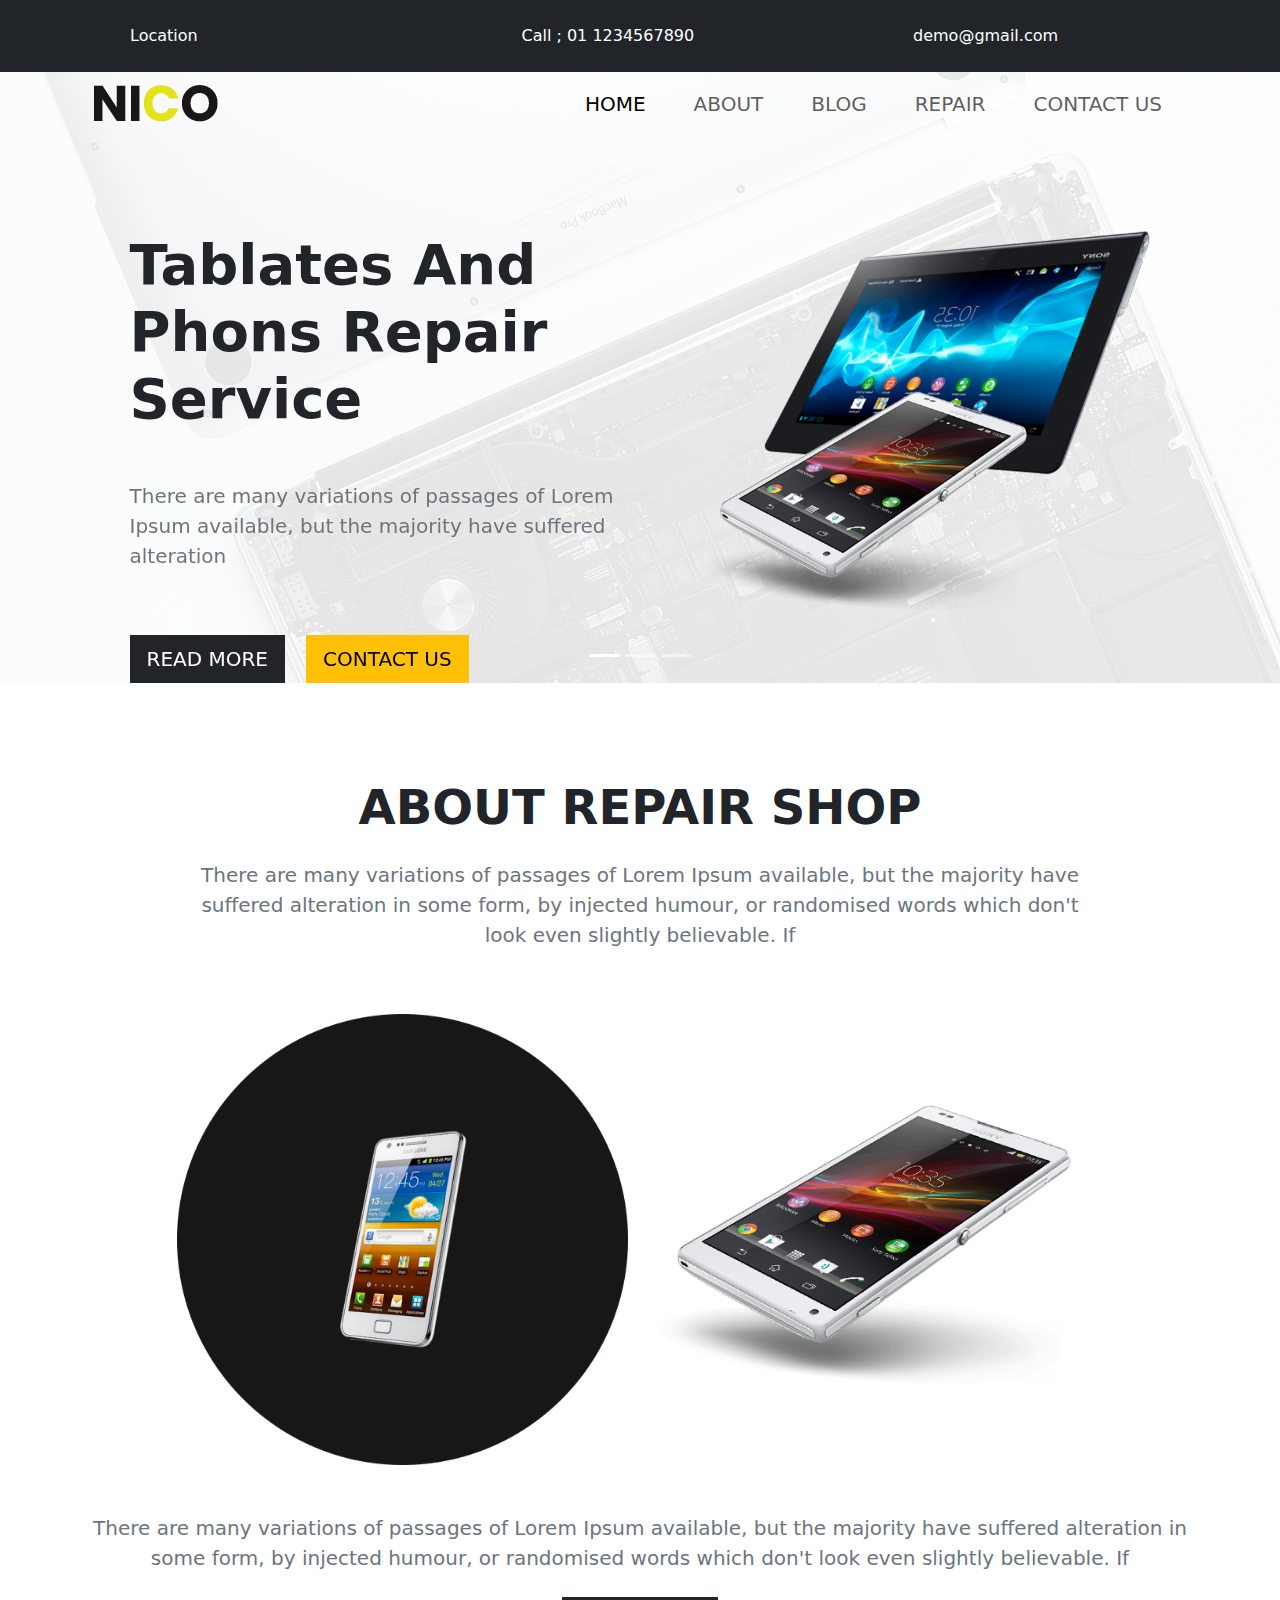
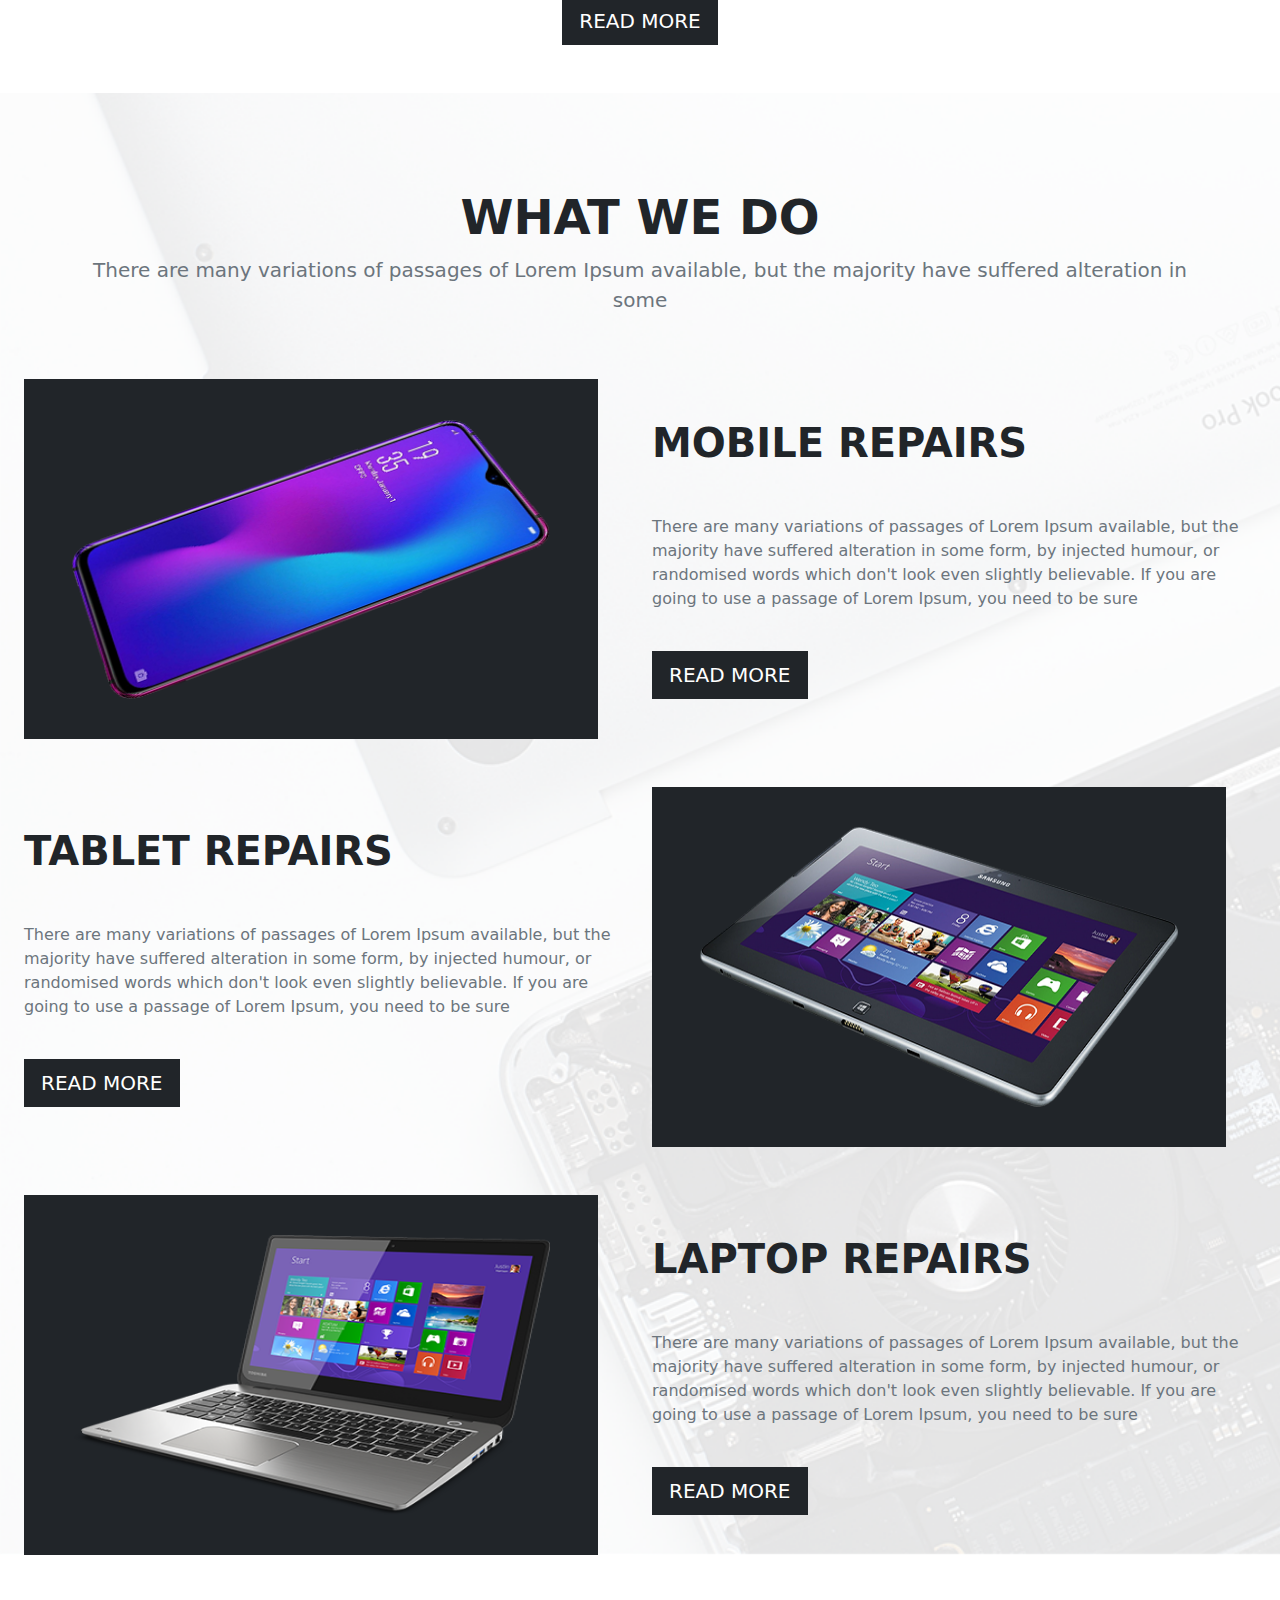
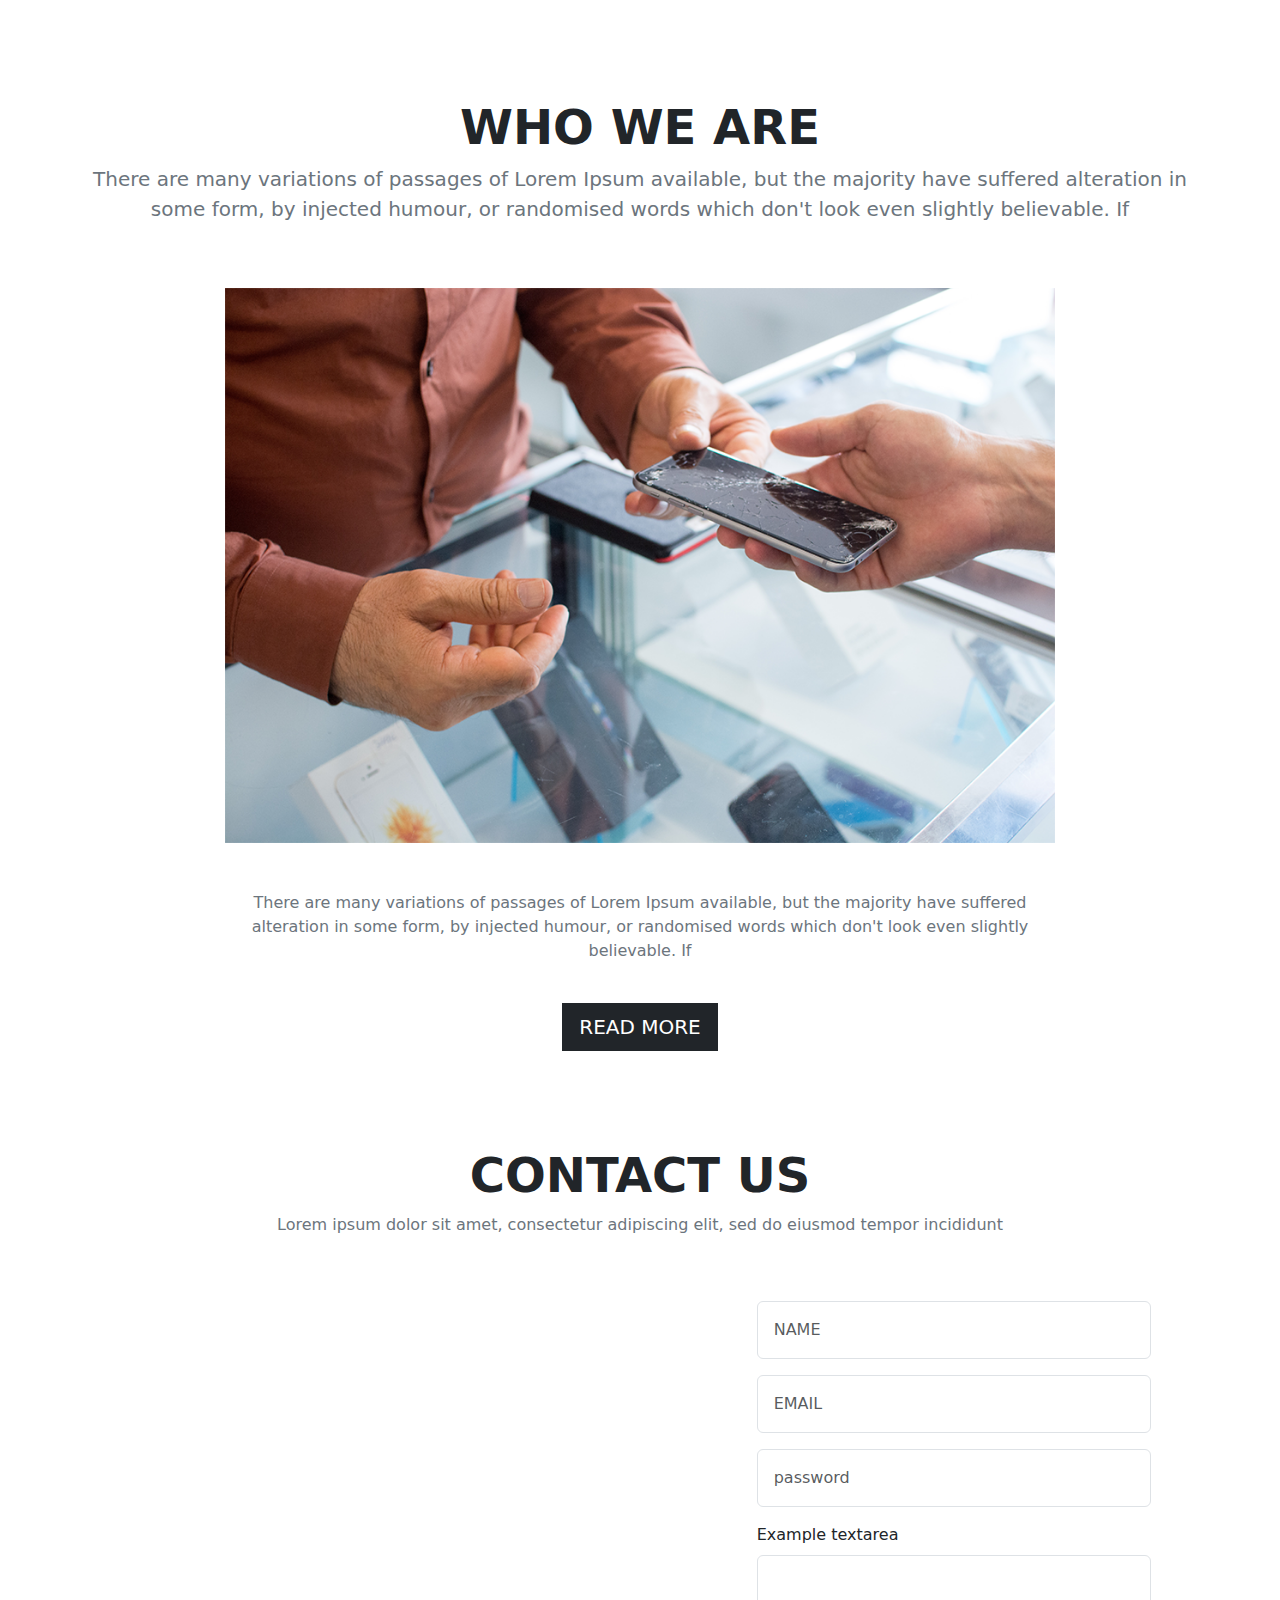
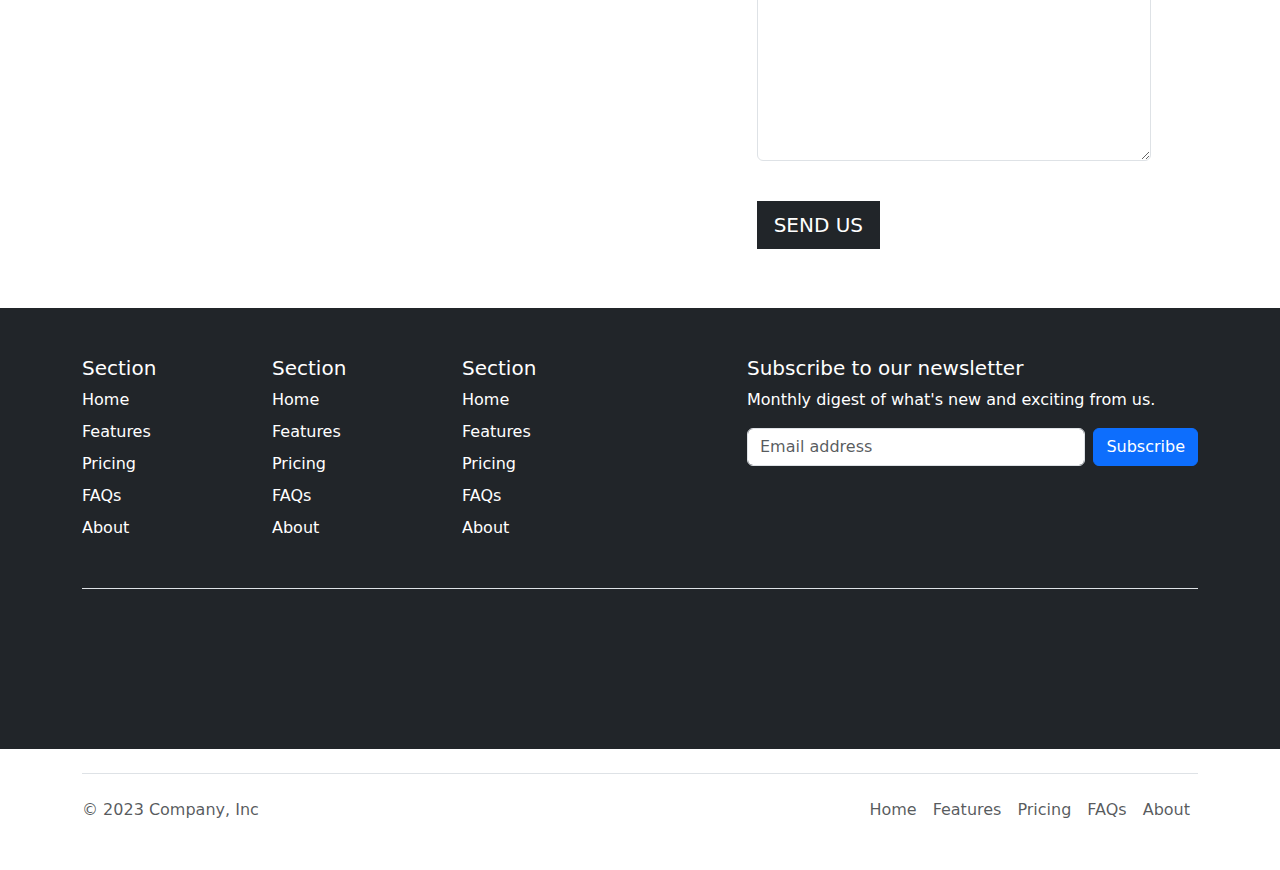
<file: Own Practice 7/index.html>
<!DOCTYPE html>
<html lang="en">

<head>
    <meta charset="UTF-8">
    <meta name="viewport" content="width=device-width, initial-scale=1.0">
    <title>NICO REPAIRS</title>
    <link rel="stylesheet" href="bootstrap-5.3.0-alpha1-dist/bootstrap-5.3.0-alpha1-dist/css/bootstrap.min.css">
    <script src="https://cdn.jsdelivr.net/npm/bootstrap@5.0.2/dist/js/bootstrap.bundle.min.js"
        integrity="sha384-MrcW6ZMFYlzcLA8Nl+NtUVF0sA7MsXsP1UyJoMp4YLEuNSfAP+JcXn/tWtIaxVXM"
        crossorigin="anonymous"></script>
    <link rel="stylesheet" href="style.css">
</head>

<body>
    <div class="container-fluid  bg-dark">
        <div class="container">
            <div class="row d-flex justify-content-between  px-md-5 p-4">
                <div class="col-12 col-md-3"><a href="" class="nav-link text-white fs-6">Location</a></div>
                <div class="col-12 col-md-3"><a href="" class="nav-link text-white fs-6">Call ; 01 1234567890</a></div>
                <div class="col-12 col-md-3"><a href="" class="nav-link text-white fs-6">demo@gmail.com</a></div>
            </div>
        </div>
    </div>


    <div class="container-fluid back">
        <div class="container ">
            <nav class="navbar navbar-expand-lg">
                <div class="container-fluid">
                    <a class="navbar-brand" href="#"> <img src="images/logo.png" class="img-fluid" alt=""></a>
                    <button class="navbar-toggler" type="button" data-bs-toggle="collapse"
                        data-bs-target="#navbarNavAltMarkup" aria-controls="navbarNavAltMarkup" aria-expanded="false"
                        aria-label="Toggle navigation">
                        <span class="navbar-toggler-icon"></span>
                    </button>
                    <div class="collapse navbar-collapse" id="navbarNavAltMarkup">
                        <div class="navbar-nav ms-auto">
                            <a class="nav-link mx-md-3 fs-5 active" aria-current="page" href="#">HOME</a>
                            <a class="nav-link mx-md-3 fs-5" href="about.html">ABOUT</a>
                            <a class="nav-link mx-md-3 fs-5" href="blog.html">BLOG</a>
                            <a class="nav-link mx-md-3 fs-5" href="repair.html">REPAIR</a>
                            <a class="nav-link mx-md-3 fs-5" href="contact.html">CONTACT US</a>

                        </div>
                    </div>
                </div>
            </nav>
        </div>


        <div class="container-fluid">
            <div class="row">
                <div id="carouselExampleIndicators" class="carousel slide">
                    <div class="carousel-indicators">
                        <button type="button" data-bs-target="#carouselExampleIndicators" data-bs-slide-to="0"
                            class="active" aria-current="true" aria-label="Slide 1"></button>
                        <button type="button" data-bs-target="#carouselExampleIndicators" data-bs-slide-to="1"
                            aria-label="Slide 2"></button>
                        <button type="button" data-bs-target="#carouselExampleIndicators" data-bs-slide-to="2"
                            aria-label="Slide 3"></button>
                    </div>
                    <div class="carousel-inner">
                        <div class="carousel-item active">
                            <div class="container">
                                <div class="row mt-5 pt-5 d-flex justify-content-center">
                                    <div class="col-md-6 col-12 ">
                                        <h1 class="display-4 fw-bold">Tablates And Phons Repair Service</h1>
                                        <p class="fs-5 text-secondary mt-5">There are many variations of passages of
                                            Lorem Ipsum available, but the majority
                                            have suffered alteration</p>
                                        <div class="col-d-flex">
                                            <button class="btn btn-lg text-white bg-dark mt-5"
                                                style="border-radius: 0;">READ MORE</button>
                                            <button class="btn btn-warning mx-md-3 btn-lg mt-5 "
                                                style="border-radius: 0;">CONTACT US</button>
                                        </div>
                                    </div>
                                    <div class="col-md-5 col-12">
                                        <img src="images/img-1.png" alt="" class="img-fluid">
                                    </div>
                                </div>
                            </div>
                        </div>
                        <div class="carousel-item">
                            <div class="container">
                                <div class="row mt-5 pt-5 d-flex justify-content-center">
                                    <div class="col-md-6 col-12 ">
                                        <h1 class="display-4 fw-bold">Tablates And Phons Repair Service</h1>
                                        <p class="fs-5 text-secondary mt-5">There are many variations of passages of
                                            Lorem Ipsum available, but the majority
                                            have suffered alteration</p>
                                        <button class="btn btn-lg text-white bg-dark mt-5"
                                            style="border-radius: 0;">READ MORE</button>
                                        <button class="btn btn-warning mx-md-3 btn-lg mt-5 "
                                            style="border-radius: 0;">CONTACT US</button>
                                    </div>
                                    <div class="col-md-5 col-12">
                                        <img src="images/img-1.png" alt="" class="img-fluid">
                                    </div>
                                </div>
                            </div>
                        </div>
                        <div class="carousel-item">
                            <div class="container">
                                <div class="row mt-5 pt-5 d-flex justify-content-center">
                                    <div class="col-md-6 col-12">
                                        <h1 class="display-4 fw-bold">Tablates And Phons Repair Service</h1>
                                        <p class="fs-5 text-secondary mt-5">There are many variations of passages of
                                            Lorem Ipsum available, but the majority
                                            have suffered alteration</p>
                                        <button class="btn btn-lg text-white bg-dark mt-5"
                                            style="border-radius: 0;">READ MORE</button>
                                        <button class="btn btn-warning mx-md-3 btn-lg mt-5 "
                                            style="border-radius: 0;">CONTACT US</button>
                                    </div>
                                    <div class="col-md-5 col-12">
                                        <img src="images/img-1.png" alt="" class="img-fluid">
                                    </div>
                                </div>
                            </div>
                        </div>
                    </div>
                    <button class="carousel-control-prev" type="button" data-bs-target="#carouselExampleIndicators"
                        data-bs-slide="prev">
                        <span class="carousel-control-prev-icon" aria-hidden="true"></span>
                        <span class="visually-hidden">Previous</span>
                    </button>
                    <button class="carousel-control-next" type="button" data-bs-target="#carouselExampleIndicators"
                        data-bs-slide="next">
                        <span class="carousel-control-next-icon" aria-hidden="true"></span>
                        <span class="visually-hidden">Next</span>
                    </button>
                </div>
            </div>
        </div>
    </div>

    <div class="container d-flex justify-content-center">
        <div class="row text-center col-md-10 mt-5 pt-5">
            <h1 class="display-5 fw-bold">ABOUT REPAIR SHOP</h1>
            <p class="text-secondary mt-3 fs-5">There are many variations of passages of Lorem Ipsum available, but the
                majority have suffered alteration in some form, by injected humour, or randomised words which don't look
                even slightly believable. If</p>
        </div>
    </div>


    <div class="container">
        <div class="row d-flex align-items-center justify-content-center mt-5">
            <div class="col-md-5 col-12">
                <img src="images/img-2.png" class="img-fluid" alt="">
            </div>
            <div class="col-md-5 col-12 mt-3">
                <img src="images/img-3.png" class="img-fluid" alt="">
            </div>
            <div class="col-md-12 text-center">
                <p class="fs-5 text-secondary mt-5">There are many variations of passages of Lorem Ipsum available, but
                    the majority have suffered alteration in some form, by injected humour, or randomised words which
                    don't look even slightly believable. If</p>
                <button class="btn btn-lg text-white bg-dark mt-2" style="border-radius: 0;">READ MORE</button>
            </div>
        </div>
    </div>



    <div class="container-fluid back my-5">
        <div class="container pt-5">
            <div class="row text-center mt-5">
                <h1 class="display-5 fw-bold">WHAT WE DO</h1>
                <p class="fs-5 text-secondary">There are many variations of passages of Lorem Ipsum available, but the
                    majority have suffered alteration in some</p>
            </div>
        </div>

        <div class="container-fluid mt-5">
            <div class="row  mt-5 d-flex align-items-center">
                <div class="col-md-6">
                    <img src="images/img-4.png" class="img-fluid bg-dark px-5 img4" alt="">
                </div>
                <div class="col-md-6">
                    <h1 class="display-6 fw-bold">MOBILE REPAIRS</h1>
                    <p class="fs-6 lh-base text-secondary mt-5">There are many variations of passages of Lorem Ipsum
                        available, but the majority have suffered alteration in some form, by injected humour, or
                        randomised words which don't look even slightly believable. If you are going to use a passage of
                        Lorem Ipsum, you need to be sure</p>
                    <button class="btn btn-lg text-white bg-dark mt-4" style="border-radius: 0;">READ MORE</button>

                </div>


                <div class="col-md-6 mt-5">
                    <h1 class="display-6 fw-bold">TABLET REPAIRS</h1>
                    <p class="fs-6 lh-base text-secondary mt-5">There are many variations of passages of Lorem Ipsum
                        available, but the majority have suffered alteration in some form, by injected humour, or
                        randomised words which don't look even slightly believable. If you are going to use a passage of
                        Lorem Ipsum, you need to be sure</p>
                    <button class="btn btn-lg text-white bg-dark mt-4" style="border-radius: 0;">READ MORE</button>
                </div>
                <div class="col-md-6 mt-5">
                    <img src="images/img-5.png" class="img-fluid bg-dark px-5 img4" alt="">

                </div>


                <div class="col-md-6 mt-5">
                    <img src="images/img-6.png" class="img-fluid bg-dark px-5 img4" alt="">
                </div>
                <div class="col-md-6 mt-5">
                    <h1 class="display-6 fw-bold">LAPTOP REPAIRS</h1>
                    <p class="fs-6 lh-base text-secondary mt-5">There are many variations of passages of Lorem Ipsum
                        available, but the majority have suffered alteration in some form, by injected humour, or
                        randomised words which don't look even slightly believable. If you are going to use a passage of
                        Lorem Ipsum, you need to be sure</p>
                    <button class="btn btn-lg text-white bg-dark mt-4" style="border-radius: 0;">READ MORE</button>

                </div>
            </div>
        </div>
    </div>

    <div class="container pt-5">
        <div class="row text-center mt-5">
            <h1 class="display-5 fw-bold">WHO WE ARE</h1>
            <p class="fs-5 text-secondary">There are many variations of passages of Lorem Ipsum available, but the
                majority have suffered alteration in some form, by injected humour, or randomised words which don't look
                even slightly believable. If</p>
        </div>
    </div>


    <div class="container">
        <div class="row d-flex justify-content-center">
            <div class="col-md-9 mt-5 ">
                <img src="images/img-7.png" class="img-fluid" alt="">
            </div>
            <div class="col-md-9 text-center text-secondary fs-6 lh-base mt-5">
                <p>There are many variations of passages of Lorem Ipsum available, but the majority have suffered
                    alteration in some form, by injected humour, or randomised words which don't look even slightly
                    believable. If</p>
                <button class="btn btn-lg text-white bg-dark mt-4" style="border-radius: 0;">READ MORE</button>
            </div>
        </div>
    </div>


    <div class="container pt-5">
        <div class="row text-center mt-5">
            <h1 class="display-5 fw-bold">CONTACT US</h1>
            <p class="lh-base text-secondary">Lorem ipsum dolor sit amet, consectetur adipiscing elit, sed do eiusmod
                tempor incididunt</p>
        </div>
    </div>


    <div class="container-fluid mt-5">
        <div class="container-fluid">
            <div class="row mt-5 d-flex justify-content-center">
                <div class="col-md-6">
                    <iframe
                        src="https://www.google.com/maps/embed?pb=!1m18!1m12!1m3!1d184551.9097726717!2d-79.5428651692459!3d43.7183709580639!2m3!1f0!2f0!3f0!3m2!1i1024!2i768!4f13.1!3m3!1m2!1s0x89d4cb90d7c63ba5%3A0x323555502ab4c477!2sToronto%2C%20ON%2C%20Canada!5e0!3m2!1sen!2s!4v1691521993196!5m2!1sen!2s"
                        width="800" height="600" style="border:0;" allowfullscreen="" loading="lazy"
                        referrerpolicy="no-referrer-when-downgrade"></iframe>
                </div>
                <div class="col-md-4 ">
                    <form>
                        <div class="mb-3 ">

                            <input type="text" placeholder="NAME" class="form-control p-3" id="exampleInputEmail1"
                                aria-describedby="emailHelp">

                        </div>
                        <div class="mb-3">

                            <input type="email" placeholder="EMAIL" class="form-control p-3" id="exampleInputEmail1"
                                aria-describedby="emailHelp">

                        </div>
                        <div class="mb-3">

                            <input type="password" placeholder="password" class="form-control p-3"
                                id="exampleInputPassword1">
                        </div>
                        <div class="mb-3">
                            <label for="exampleFormControlTextarea1" class="form-label">Example textarea</label>
                            <textarea class="form-control" id="exampleFormControlTextarea1" rows="8"></textarea>
                        </div>

                    </form>
                    <button class="btn btn-lg text-white bg-dark mt-4 " style="border-radius: 0;">SEND US</button>
                </div>
            </div>
        </div>
    </div>

    <div class="container-fluid bg-dark">
        <div class="container">
            <footer class="py-5">
                <div class="row text-white">
                    <div class="col-6 col-md-2 mb-3 ">
                        <h5>Section</h5>
                        <ul class="nav flex-column ">
                            <li class="nav-item mb-2"><a href="#" class="nav-link p-0 text-white ">Home</a></li>
                            <li class="nav-item mb-2"><a href="#" class="nav-link p-0 text-white">Features</a></li>
                            <li class="nav-item mb-2"><a href="#" class="nav-link p-0 text-white">Pricing</a></li>
                            <li class="nav-item mb-2"><a href="#" class="nav-link p-0 text-white">FAQs</a></li>
                            <li class="nav-item mb-2"><a href="#" class="nav-link p-0 text-white">About</a></li>
                        </ul>
                    </div>

                    <div class="col-6 col-md-2 mb-3">
                        <h5>Section</h5>
                        <ul class="nav flex-column">
                            <li class="nav-item mb-2"><a href="#" class="nav-link p-0 text-white">Home</a></li>
                            <li class="nav-item mb-2"><a href="#" class="nav-link p-0 text-white">Features</a></li>
                            <li class="nav-item mb-2"><a href="#" class="nav-link p-0 text-white">Pricing</a></li>
                            <li class="nav-item mb-2"><a href="#" class="nav-link p-0 text-white">FAQs</a></li>
                            <li class="nav-item mb-2"><a href="#" class="nav-link p-0 text-white">About</a></li>
                        </ul>
                    </div>

                    <div class="col-6 col-md-2 mb-3">
                        <h5>Section</h5>
                        <ul class="nav flex-column">
                            <li class="nav-item mb-2"><a href="#" class="nav-link p-0 text-white">Home</a></li>
                            <li class="nav-item mb-2"><a href="#" class="nav-link p-0 text-white">Features</a></li>
                            <li class="nav-item mb-2"><a href="#" class="nav-link p-0 text-white">Pricing</a></li>
                            <li class="nav-item mb-2"><a href="#" class="nav-link p-0 text-white">FAQs</a></li>
                            <li class="nav-item mb-2"><a href="#" class="nav-link p-0 text-white">About</a></li>
                        </ul>
                    </div>

                    <div class="col-md-5 offset-md-1 mb-3">
                        <form>
                            <h5>Subscribe to our newsletter</h5>
                            <p>Monthly digest of what's new and exciting from us.</p>
                            <div class="d-flex flex-column flex-sm-row w-100 gap-2">
                                <label for="newsletter1" class="visually-hidden">Email address</label>
                                <input id="newsletter1" type="text" class="form-control" placeholder="Email address">
                                <button class="btn btn-primary" type="button">Subscribe</button>
                            </div>
                        </form>
                    </div>
                </div>

                <div class="d-flex flex-column flex-sm-row justify-content-between py-4 my-4 border-top">

                    <ul class="list-unstyled d-flex">
                        <li class="ms-3"><a class="link-body-emphasis" href="#"><svg class="bi" width="24" height="24">
                                    <use xlink:href="#twitter"></use>
                                </svg></a></li>
                        <li class="ms-3"><a class="link-body-emphasis" href="#"><svg class="bi" width="24" height="24">
                                    <use xlink:href="#instagram"></use>
                                </svg></a></li>
                        <li class="ms-3"><a class="link-body-emphasis" href="#"><svg class="bi" width="24" height="24">
                                    <use xlink:href="#facebook"></use>
                                </svg></a></li>
                    </ul>
                </div>
            </footer>
        </div>
    </div>

    <div class="container">
        <footer class="d-flex flex-wrap justify-content-between align-items-center py-3 my-4 border-top">
            <p class="col-md-4 mb-0 text-body-secondary">© 2023 Company, Inc</p>



            <ul class="nav col-md-4 justify-content-end">
                <li class="nav-item"><a href="#" class="nav-link px-2 text-body-secondary">Home</a></li>
                <li class="nav-item"><a href="#" class="nav-link px-2 text-body-secondary">Features</a></li>
                <li class="nav-item"><a href="#" class="nav-link px-2 text-body-secondary">Pricing</a></li>
                <li class="nav-item"><a href="#" class="nav-link px-2 text-body-secondary">FAQs</a></li>
                <li class="nav-item"><a href="#" class="nav-link px-2 text-body-secondary">About</a></li>
            </ul>
        </footer>
    </div>


</body>

</html>
</file>
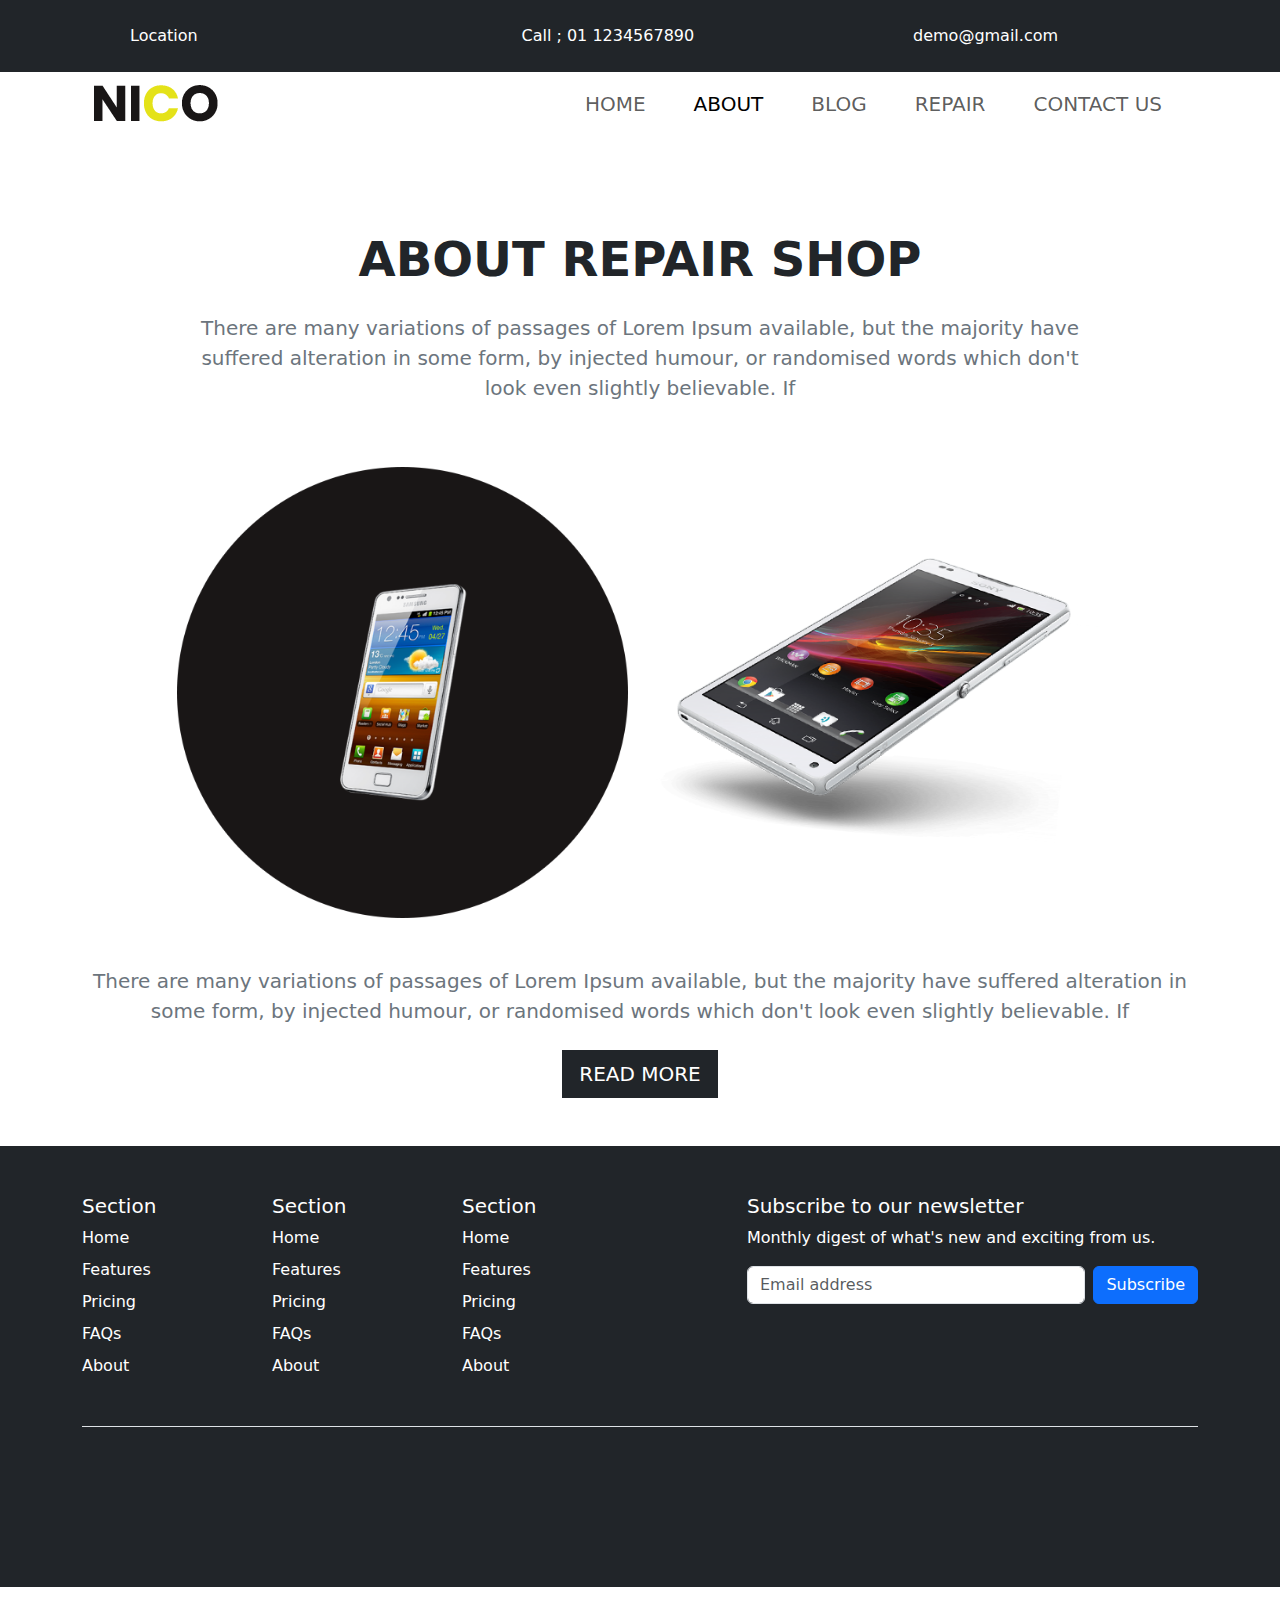
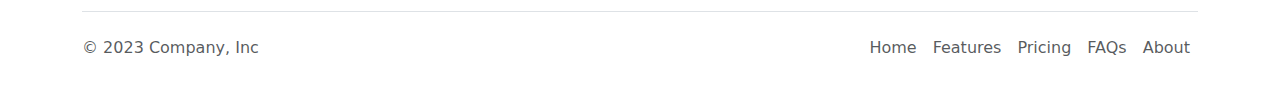
<file: Own Practice 7/about.html>
<!DOCTYPE html>
<html lang="en">
<head>
    <meta charset="UTF-8">
    <meta name="viewport" content="width=device-width, initial-scale=1.0">
    <title>ABOUT</title>
    <link rel="stylesheet" href="bootstrap-5.3.0-alpha1-dist/bootstrap-5.3.0-alpha1-dist/css/bootstrap.min.css">
    <script src="https://cdn.jsdelivr.net/npm/bootstrap@5.0.2/dist/js/bootstrap.bundle.min.js"
        integrity="sha384-MrcW6ZMFYlzcLA8Nl+NtUVF0sA7MsXsP1UyJoMp4YLEuNSfAP+JcXn/tWtIaxVXM"
        crossorigin="anonymous"></script>
    <link rel="stylesheet" href="style.css">
</head>
<body>
    <div class="container-fluid  bg-dark">
        <div class="container">
            <div class="row d-flex justify-content-between  px-md-5 p-4">
                <div class="col-12 col-md-3"><a href="" class="nav-link text-white fs-6">Location</a></div>
                <div class="col-12 col-md-3"><a href="" class="nav-link text-white fs-6">Call ; 01 1234567890</a></div>
                <div class="col-12 col-md-3"><a href="" class="nav-link text-white fs-6">demo@gmail.com</a></div>
            </div>
        </div>
    </div>

    <div class="container ">
        <nav class="navbar navbar-expand-lg">
            <div class="container-fluid">
                <a class="navbar-brand" href="#"> <img src="images/logo.png" class="img-fluid" alt=""></a>
                <button class="navbar-toggler" type="button" data-bs-toggle="collapse"
                    data-bs-target="#navbarNavAltMarkup" aria-controls="navbarNavAltMarkup" aria-expanded="false"
                    aria-label="Toggle navigation">
                    <span class="navbar-toggler-icon"></span>
                </button>
                <div class="collapse navbar-collapse" id="navbarNavAltMarkup">
                    <div class="navbar-nav ms-auto">
                        <a class="nav-link mx-md-3 fs-5" aria-current="page" href="index.html">HOME</a>
                        <a class="nav-link mx-md-3 fs-5 active" href="about.html">ABOUT</a>
                        <a class="nav-link mx-md-3 fs-5" href="blog.html">BLOG</a>
                        <a class="nav-link mx-md-3 fs-5" href="repair.html">REPAIR</a>
                        <a class="nav-link mx-md-3 fs-5" href="contact.html">CONTACT US</a>

                    </div>
                </div>
            </div>
        </nav>
    </div>
    <div class="container d-flex justify-content-center">
        <div class="row text-center col-md-10 mt-5 pt-5">
            <h1 class="display-5 fw-bold">ABOUT REPAIR SHOP</h1>
            <p class="text-secondary mt-3 fs-5">There are many variations of passages of Lorem Ipsum available, but the
                majority have suffered alteration in some form, by injected humour, or randomised words which don't look
                even slightly believable. If</p>
        </div>
    </div>


    <div class="container">
        <div class="row d-flex align-items-center justify-content-center mt-5">
            <div class="col-md-5 col-12">
                <img src="images/img-2.png" class="img-fluid" alt="">
            </div>
            <div class="col-md-5 col-12 mt-3">
                <img src="images/img-3.png" class="img-fluid" alt="">
            </div>
            <div class="col-md-12 text-center">
                <p class="fs-5 text-secondary mt-5">There are many variations of passages of Lorem Ipsum available, but
                    the majority have suffered alteration in some form, by injected humour, or randomised words which
                    don't look even slightly believable. If</p>
                <button class="btn btn-lg text-white bg-dark mt-2" style="border-radius: 0;">READ MORE</button>
            </div>
        </div>
    </div>


    <div class="container-fluid bg-dark mt-5">
        <div class="container">
            <footer class="py-5">
                <div class="row text-white">
                    <div class="col-6 col-md-2 mb-3 ">
                        <h5>Section</h5>
                        <ul class="nav flex-column ">
                            <li class="nav-item mb-2"><a href="#" class="nav-link p-0 text-white ">Home</a></li>
                            <li class="nav-item mb-2"><a href="#" class="nav-link p-0 text-white">Features</a></li>
                            <li class="nav-item mb-2"><a href="#" class="nav-link p-0 text-white">Pricing</a></li>
                            <li class="nav-item mb-2"><a href="#" class="nav-link p-0 text-white">FAQs</a></li>
                            <li class="nav-item mb-2"><a href="#" class="nav-link p-0 text-white">About</a></li>
                        </ul>
                    </div>

                    <div class="col-6 col-md-2 mb-3">
                        <h5>Section</h5>
                        <ul class="nav flex-column">
                            <li class="nav-item mb-2"><a href="#" class="nav-link p-0 text-white">Home</a></li>
                            <li class="nav-item mb-2"><a href="#" class="nav-link p-0 text-white">Features</a></li>
                            <li class="nav-item mb-2"><a href="#" class="nav-link p-0 text-white">Pricing</a></li>
                            <li class="nav-item mb-2"><a href="#" class="nav-link p-0 text-white">FAQs</a></li>
                            <li class="nav-item mb-2"><a href="#" class="nav-link p-0 text-white">About</a></li>
                        </ul>
                    </div>

                    <div class="col-6 col-md-2 mb-3">
                        <h5>Section</h5>
                        <ul class="nav flex-column">
                            <li class="nav-item mb-2"><a href="#" class="nav-link p-0 text-white">Home</a></li>
                            <li class="nav-item mb-2"><a href="#" class="nav-link p-0 text-white">Features</a></li>
                            <li class="nav-item mb-2"><a href="#" class="nav-link p-0 text-white">Pricing</a></li>
                            <li class="nav-item mb-2"><a href="#" class="nav-link p-0 text-white">FAQs</a></li>
                            <li class="nav-item mb-2"><a href="#" class="nav-link p-0 text-white">About</a></li>
                        </ul>
                    </div>

                    <div class="col-md-5 offset-md-1 mb-3">
                        <form>
                            <h5>Subscribe to our newsletter</h5>
                            <p>Monthly digest of what's new and exciting from us.</p>
                            <div class="d-flex flex-column flex-sm-row w-100 gap-2">
                                <label for="newsletter1" class="visually-hidden">Email address</label>
                                <input id="newsletter1" type="text" class="form-control" placeholder="Email address">
                                <button class="btn btn-primary" type="button">Subscribe</button>
                            </div>
                        </form>
                    </div>
                </div>

                <div class="d-flex flex-column flex-sm-row justify-content-between py-4 my-4 border-top">

                    <ul class="list-unstyled d-flex">
                        <li class="ms-3"><a class="link-body-emphasis" href="#"><svg class="bi" width="24" height="24">
                                    <use xlink:href="#twitter"></use>
                                </svg></a></li>
                        <li class="ms-3"><a class="link-body-emphasis" href="#"><svg class="bi" width="24" height="24">
                                    <use xlink:href="#instagram"></use>
                                </svg></a></li>
                        <li class="ms-3"><a class="link-body-emphasis" href="#"><svg class="bi" width="24" height="24">
                                    <use xlink:href="#facebook"></use>
                                </svg></a></li>
                    </ul>
                </div>
            </footer>
        </div>
    </div>

    <div class="container">
        <footer class="d-flex flex-wrap justify-content-between align-items-center py-3 my-4 border-top">
            <p class="col-md-4 mb-0 text-body-secondary">© 2023 Company, Inc</p>



            <ul class="nav col-md-4 justify-content-end">
                <li class="nav-item"><a href="#" class="nav-link px-2 text-body-secondary">Home</a></li>
                <li class="nav-item"><a href="#" class="nav-link px-2 text-body-secondary">Features</a></li>
                <li class="nav-item"><a href="#" class="nav-link px-2 text-body-secondary">Pricing</a></li>
                <li class="nav-item"><a href="#" class="nav-link px-2 text-body-secondary">FAQs</a></li>
                <li class="nav-item"><a href="#" class="nav-link px-2 text-body-secondary">About</a></li>
            </ul>
        </footer>
    </div>
</body>
</html>
</file>
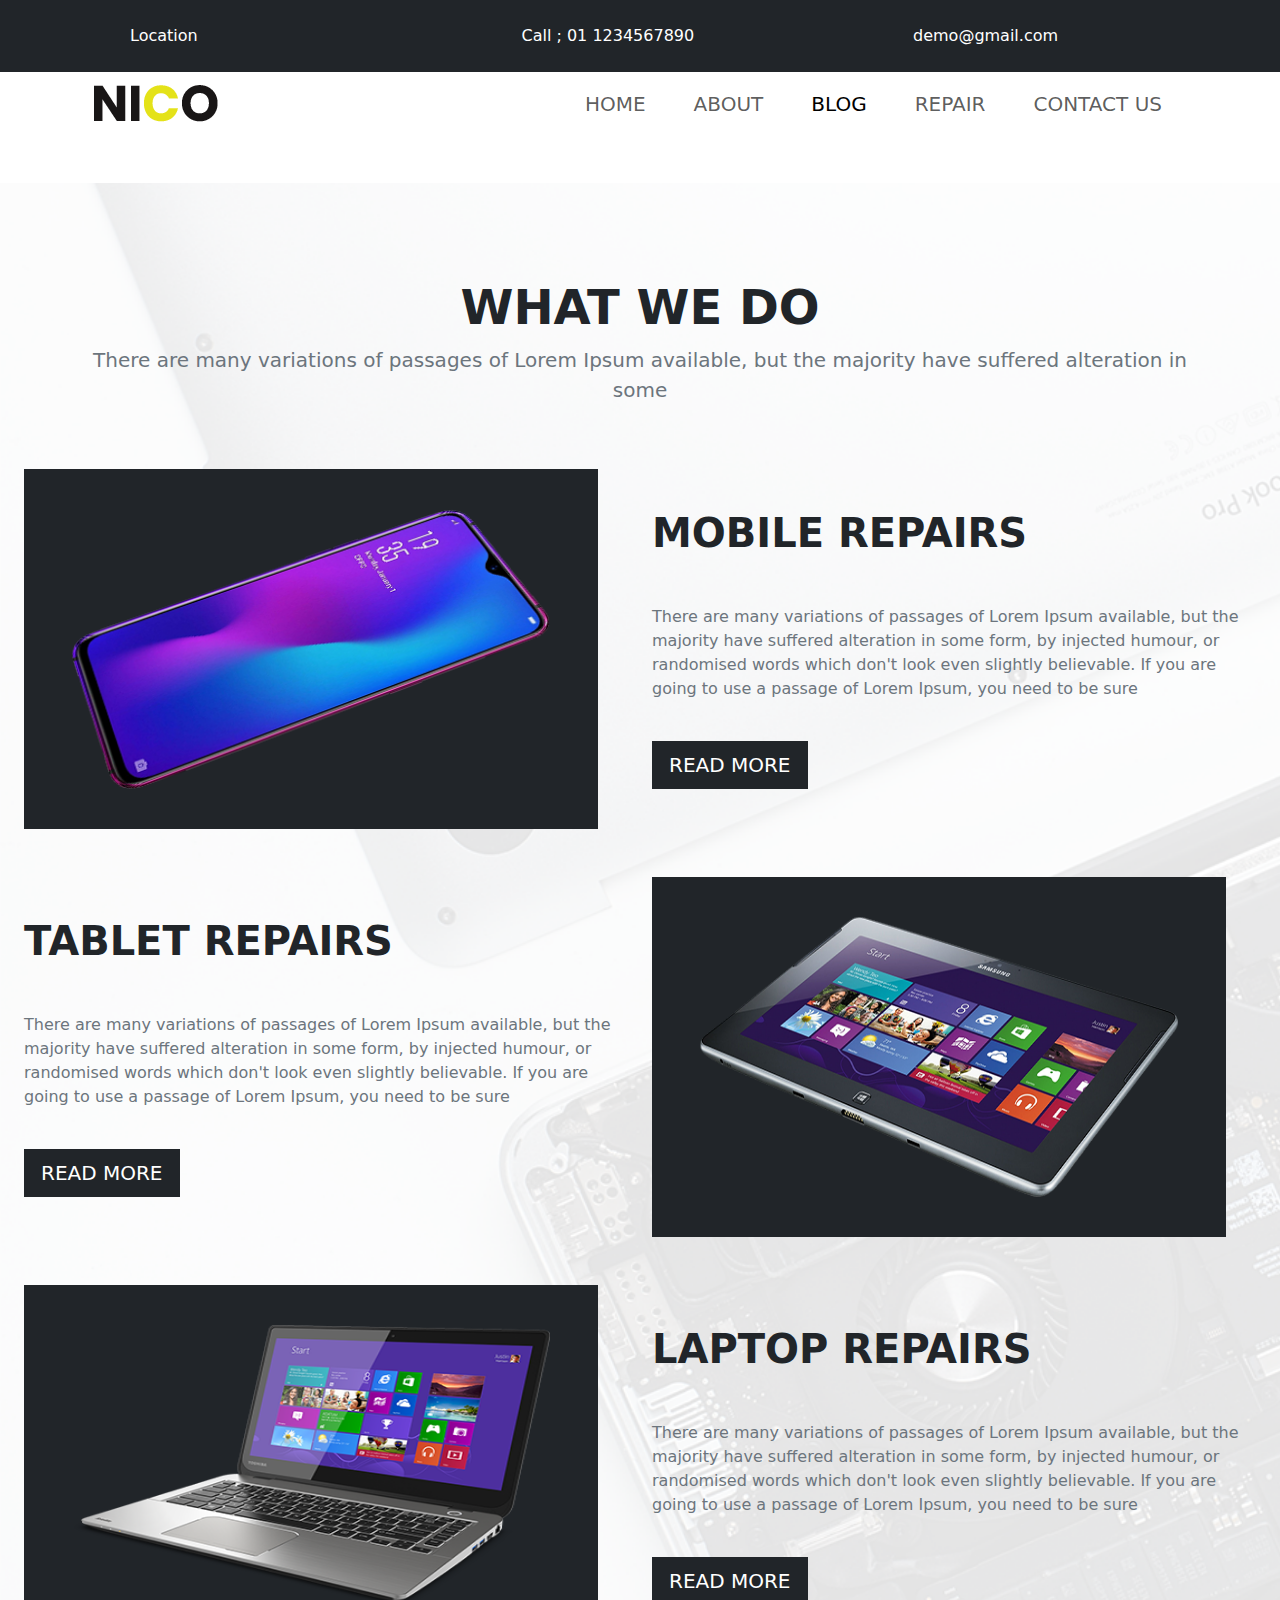
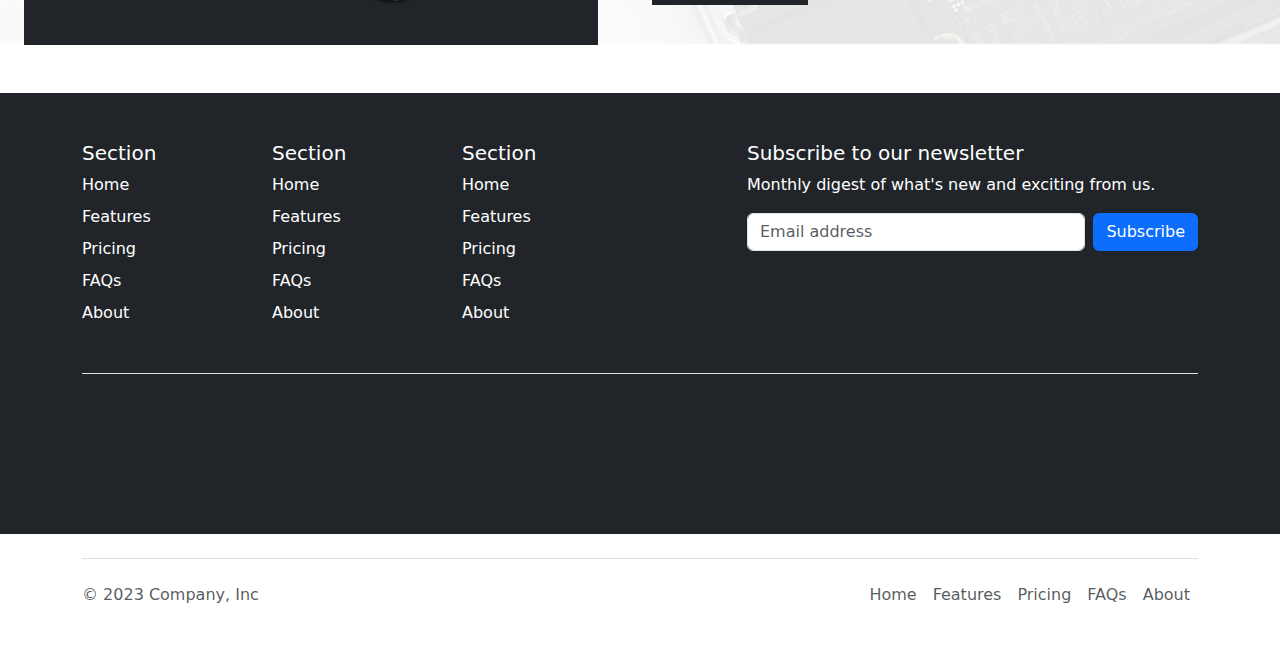
<file: Own Practice 7/blog.html>
<!DOCTYPE html>
<html lang="en">
<head>
    <meta charset="UTF-8">
    <meta name="viewport" content="width=device-width, initial-scale=1.0">
    <title>BLOG</title>
    <link rel="stylesheet" href="bootstrap-5.3.0-alpha1-dist/bootstrap-5.3.0-alpha1-dist/css/bootstrap.min.css">
    <script src="https://cdn.jsdelivr.net/npm/bootstrap@5.0.2/dist/js/bootstrap.bundle.min.js"
        integrity="sha384-MrcW6ZMFYlzcLA8Nl+NtUVF0sA7MsXsP1UyJoMp4YLEuNSfAP+JcXn/tWtIaxVXM"
        crossorigin="anonymous"></script>
    <link rel="stylesheet" href="style.css">
</head>
<body>
    <div class="container-fluid  bg-dark">
        <div class="container">
            <div class="row d-flex justify-content-between  px-md-5 p-4">
                <div class="col-12 col-md-3"><a href="" class="nav-link text-white fs-6">Location</a></div>
                <div class="col-12 col-md-3"><a href="" class="nav-link text-white fs-6">Call ; 01 1234567890</a></div>
                <div class="col-12 col-md-3"><a href="" class="nav-link text-white fs-6">demo@gmail.com</a></div>
            </div>
        </div>
    </div>

    <div class="container ">
        <nav class="navbar navbar-expand-lg">
            <div class="container-fluid">
                <a class="navbar-brand" href="#"> <img src="images/logo.png" class="img-fluid" alt=""></a>
                <button class="navbar-toggler" type="button" data-bs-toggle="collapse"
                    data-bs-target="#navbarNavAltMarkup" aria-controls="navbarNavAltMarkup" aria-expanded="false"
                    aria-label="Toggle navigation">
                    <span class="navbar-toggler-icon"></span>
                </button>
                <div class="collapse navbar-collapse" id="navbarNavAltMarkup">
                    <div class="navbar-nav ms-auto">
                        <a class="nav-link mx-md-3 fs-5" aria-current="page" href="index.html">HOME</a>
                        <a class="nav-link mx-md-3 fs-5 " href="about.html">ABOUT</a>
                        <a class="nav-link mx-md-3 fs-5 active" href="blog.html">BLOG</a>
                        <a class="nav-link mx-md-3 fs-5" href="repair.html">REPAIR</a>
                        <a class="nav-link mx-md-3 fs-5" href="contact.html">CONTACT US</a>

                    </div>
                </div>
            </div>
        </nav>
    </div>


    <div class="container-fluid back my-5">
        <div class="container pt-5">
            <div class="row text-center mt-5">
                <h1 class="display-5 fw-bold">WHAT WE DO</h1>
                <p class="fs-5 text-secondary">There are many variations of passages of Lorem Ipsum available, but the
                    majority have suffered alteration in some</p>
            </div>
        </div>

        <div class="container-fluid mt-5">
            <div class="row  mt-5 d-flex align-items-center">
                <div class="col-md-6">
                    <img src="images/img-4.png" class="img-fluid bg-dark px-5 img4" alt="">
                </div>
                <div class="col-md-6">
                    <h1 class="display-6 fw-bold">MOBILE REPAIRS</h1>
                    <p class="fs-6 lh-base text-secondary mt-5">There are many variations of passages of Lorem Ipsum
                        available, but the majority have suffered alteration in some form, by injected humour, or
                        randomised words which don't look even slightly believable. If you are going to use a passage of
                        Lorem Ipsum, you need to be sure</p>
                    <button class="btn btn-lg text-white bg-dark mt-4" style="border-radius: 0;">READ MORE</button>

                </div>


                <div class="col-md-6 mt-5">
                    <h1 class="display-6 fw-bold">TABLET REPAIRS</h1>
                    <p class="fs-6 lh-base text-secondary mt-5">There are many variations of passages of Lorem Ipsum
                        available, but the majority have suffered alteration in some form, by injected humour, or
                        randomised words which don't look even slightly believable. If you are going to use a passage of
                        Lorem Ipsum, you need to be sure</p>
                    <button class="btn btn-lg text-white bg-dark mt-4" style="border-radius: 0;">READ MORE</button>
                </div>
                <div class="col-md-6 mt-5">
                    <img src="images/img-5.png" class="img-fluid bg-dark px-5 img4" alt="">

                </div>


                <div class="col-md-6 mt-5">
                    <img src="images/img-6.png" class="img-fluid bg-dark px-5 img4" alt="">
                </div>
                <div class="col-md-6 mt-5">
                    <h1 class="display-6 fw-bold">LAPTOP REPAIRS</h1>
                    <p class="fs-6 lh-base text-secondary mt-5">There are many variations of passages of Lorem Ipsum
                        available, but the majority have suffered alteration in some form, by injected humour, or
                        randomised words which don't look even slightly believable. If you are going to use a passage of
                        Lorem Ipsum, you need to be sure</p>
                    <button class="btn btn-lg text-white bg-dark mt-4" style="border-radius: 0;">READ MORE</button>

                </div>
            </div>
        </div>
    </div>

    <div class="container-fluid bg-dark mt-5">
        <div class="container">
            <footer class="py-5">
                <div class="row text-white">
                    <div class="col-6 col-md-2 mb-3 ">
                        <h5>Section</h5>
                        <ul class="nav flex-column ">
                            <li class="nav-item mb-2"><a href="#" class="nav-link p-0 text-white ">Home</a></li>
                            <li class="nav-item mb-2"><a href="#" class="nav-link p-0 text-white">Features</a></li>
                            <li class="nav-item mb-2"><a href="#" class="nav-link p-0 text-white">Pricing</a></li>
                            <li class="nav-item mb-2"><a href="#" class="nav-link p-0 text-white">FAQs</a></li>
                            <li class="nav-item mb-2"><a href="#" class="nav-link p-0 text-white">About</a></li>
                        </ul>
                    </div>

                    <div class="col-6 col-md-2 mb-3">
                        <h5>Section</h5>
                        <ul class="nav flex-column">
                            <li class="nav-item mb-2"><a href="#" class="nav-link p-0 text-white">Home</a></li>
                            <li class="nav-item mb-2"><a href="#" class="nav-link p-0 text-white">Features</a></li>
                            <li class="nav-item mb-2"><a href="#" class="nav-link p-0 text-white">Pricing</a></li>
                            <li class="nav-item mb-2"><a href="#" class="nav-link p-0 text-white">FAQs</a></li>
                            <li class="nav-item mb-2"><a href="#" class="nav-link p-0 text-white">About</a></li>
                        </ul>
                    </div>

                    <div class="col-6 col-md-2 mb-3">
                        <h5>Section</h5>
                        <ul class="nav flex-column">
                            <li class="nav-item mb-2"><a href="#" class="nav-link p-0 text-white">Home</a></li>
                            <li class="nav-item mb-2"><a href="#" class="nav-link p-0 text-white">Features</a></li>
                            <li class="nav-item mb-2"><a href="#" class="nav-link p-0 text-white">Pricing</a></li>
                            <li class="nav-item mb-2"><a href="#" class="nav-link p-0 text-white">FAQs</a></li>
                            <li class="nav-item mb-2"><a href="#" class="nav-link p-0 text-white">About</a></li>
                        </ul>
                    </div>

                    <div class="col-md-5 offset-md-1 mb-3">
                        <form>
                            <h5>Subscribe to our newsletter</h5>
                            <p>Monthly digest of what's new and exciting from us.</p>
                            <div class="d-flex flex-column flex-sm-row w-100 gap-2">
                                <label for="newsletter1" class="visually-hidden">Email address</label>
                                <input id="newsletter1" type="text" class="form-control" placeholder="Email address">
                                <button class="btn btn-primary" type="button">Subscribe</button>
                            </div>
                        </form>
                    </div>
                </div>

                <div class="d-flex flex-column flex-sm-row justify-content-between py-4 my-4 border-top">

                    <ul class="list-unstyled d-flex">
                        <li class="ms-3"><a class="link-body-emphasis" href="#"><svg class="bi" width="24" height="24">
                                    <use xlink:href="#twitter"></use>
                                </svg></a></li>
                        <li class="ms-3"><a class="link-body-emphasis" href="#"><svg class="bi" width="24" height="24">
                                    <use xlink:href="#instagram"></use>
                                </svg></a></li>
                        <li class="ms-3"><a class="link-body-emphasis" href="#"><svg class="bi" width="24" height="24">
                                    <use xlink:href="#facebook"></use>
                                </svg></a></li>
                    </ul>
                </div>
            </footer>
        </div>
    </div>

    <div class="container">
        <footer class="d-flex flex-wrap justify-content-between align-items-center py-3 my-4 border-top">
            <p class="col-md-4 mb-0 text-body-secondary">© 2023 Company, Inc</p>



            <ul class="nav col-md-4 justify-content-end">
                <li class="nav-item"><a href="#" class="nav-link px-2 text-body-secondary">Home</a></li>
                <li class="nav-item"><a href="#" class="nav-link px-2 text-body-secondary">Features</a></li>
                <li class="nav-item"><a href="#" class="nav-link px-2 text-body-secondary">Pricing</a></li>
                <li class="nav-item"><a href="#" class="nav-link px-2 text-body-secondary">FAQs</a></li>
                <li class="nav-item"><a href="#" class="nav-link px-2 text-body-secondary">About</a></li>
            </ul>
        </footer>
    </div>
</body>
</file>
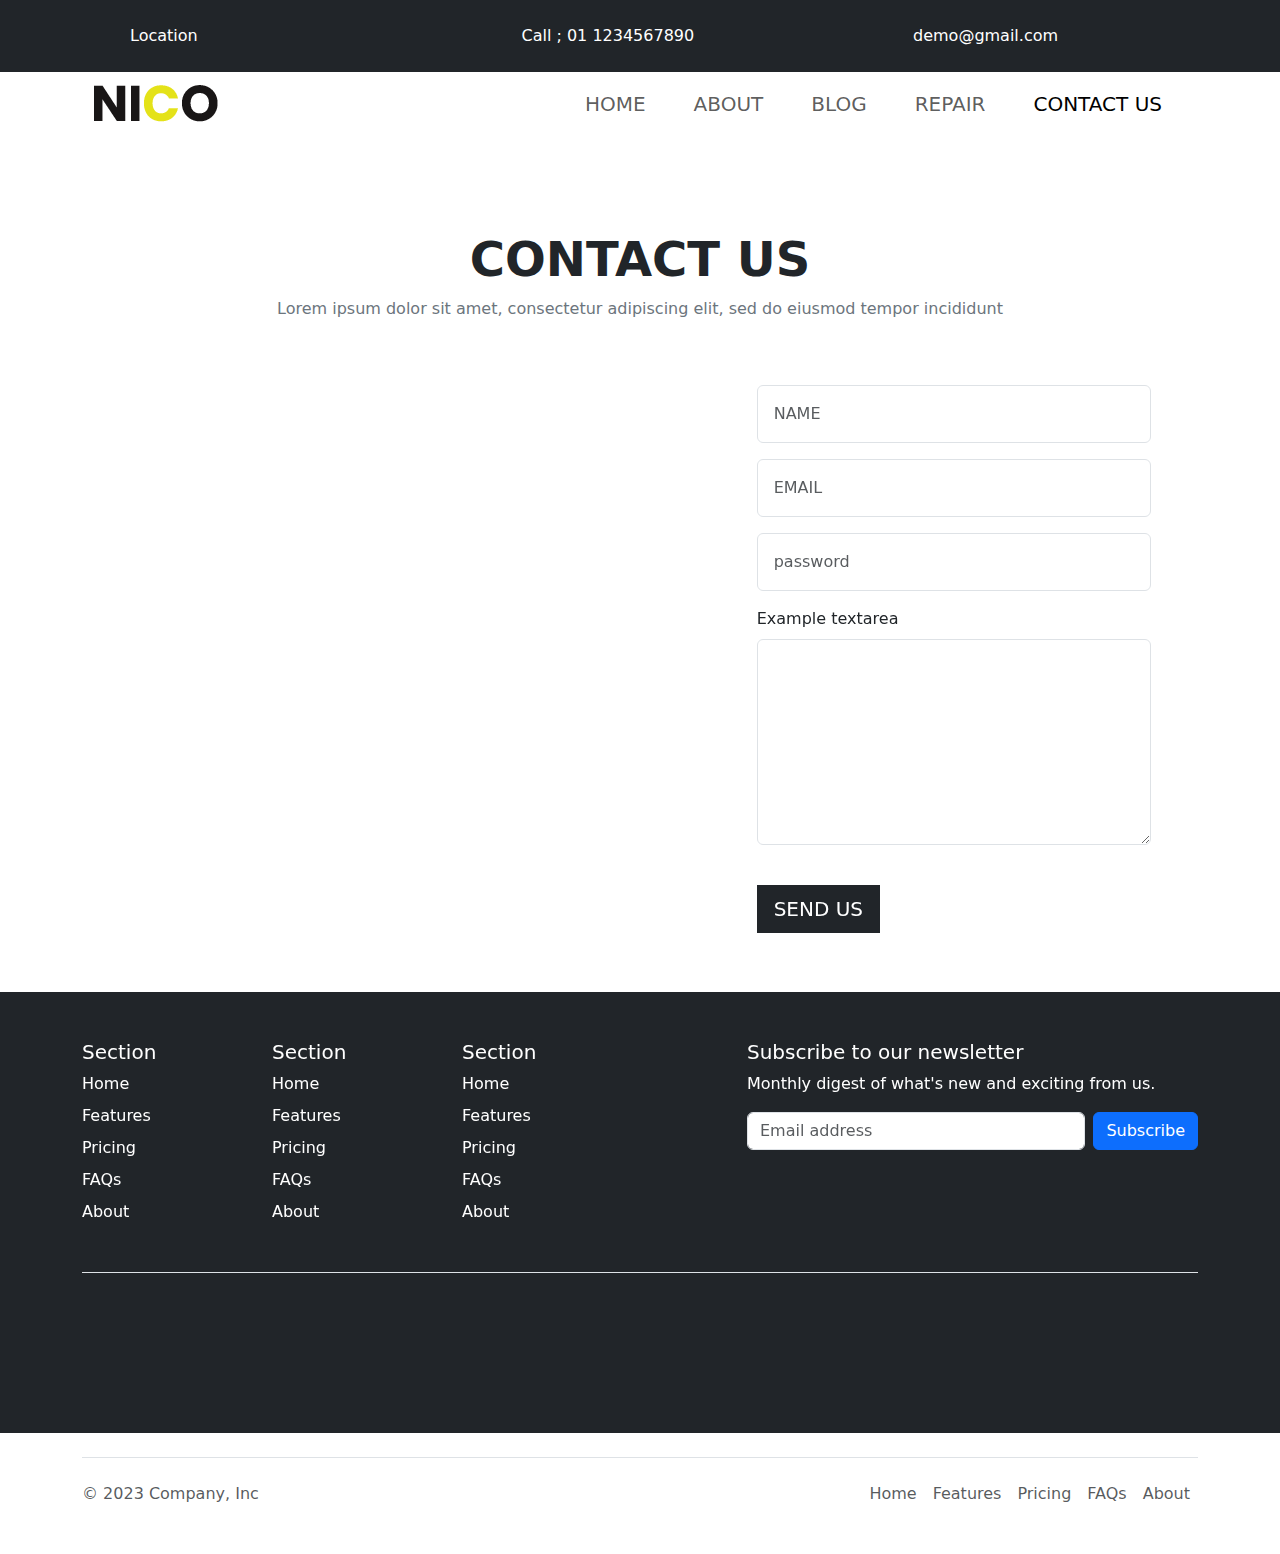
<file: Own Practice 7/contact.html>
<!DOCTYPE html>
<html lang="en">
<head>
    <meta charset="UTF-8">
    <meta name="viewport" content="width=device-width, initial-scale=1.0">
    <title>CONTACT</title>
    <link rel="stylesheet" href="bootstrap-5.3.0-alpha1-dist/bootstrap-5.3.0-alpha1-dist/css/bootstrap.min.css">
    <script src="https://cdn.jsdelivr.net/npm/bootstrap@5.0.2/dist/js/bootstrap.bundle.min.js"
        integrity="sha384-MrcW6ZMFYlzcLA8Nl+NtUVF0sA7MsXsP1UyJoMp4YLEuNSfAP+JcXn/tWtIaxVXM"
        crossorigin="anonymous"></script>
    <link rel="stylesheet" href="style.css">
</head>
<body>
    <div class="container-fluid  bg-dark">
        <div class="container">
            <div class="row d-flex justify-content-between  px-md-5 p-4">
                <div class="col-12 col-md-3"><a href="" class="nav-link text-white fs-6">Location</a></div>
                <div class="col-12 col-md-3"><a href="" class="nav-link text-white fs-6">Call ; 01 1234567890</a></div>
                <div class="col-12 col-md-3"><a href="" class="nav-link text-white fs-6">demo@gmail.com</a></div>
            </div>
        </div>
    </div>

    <div class="container ">
        <nav class="navbar navbar-expand-lg">
            <div class="container-fluid">
                <a class="navbar-brand" href="#"> <img src="images/logo.png" class="img-fluid" alt=""></a>
                <button class="navbar-toggler" type="button" data-bs-toggle="collapse"
                    data-bs-target="#navbarNavAltMarkup" aria-controls="navbarNavAltMarkup" aria-expanded="false"
                    aria-label="Toggle navigation">
                    <span class="navbar-toggler-icon"></span>
                </button>
                <div class="collapse navbar-collapse" id="navbarNavAltMarkup">
                    <div class="navbar-nav ms-auto">
                        <a class="nav-link mx-md-3 fs-5" aria-current="page" href="index.html">HOME</a>
                        <a class="nav-link mx-md-3 fs-5 " href="about.html">ABOUT</a>
                        <a class="nav-link mx-md-3 fs-5 " href="blog.html">BLOG</a>
                        <a class="nav-link mx-md-3 fs-5" href="repair.html">REPAIR</a>
                        <a class="nav-link mx-md-3 fs-5 active" href="contact.html">CONTACT US</a>

                    </div>
                </div>
            </div>
        </nav>
    </div>
    <div class="container pt-5">
        <div class="row text-center mt-5">
            <h1 class="display-5 fw-bold">CONTACT US</h1>
            <p class="lh-base text-secondary">Lorem ipsum dolor sit amet, consectetur adipiscing elit, sed do eiusmod
                tempor incididunt</p>
        </div>
    </div>


    <div class="container-fluid mt-5">
        <div class="container-fluid">
            <div class="row mt-5 d-flex justify-content-center">
                <div class="col-md-6">
                    <iframe
                        src="https://www.google.com/maps/embed?pb=!1m18!1m12!1m3!1d184551.9097726717!2d-79.5428651692459!3d43.7183709580639!2m3!1f0!2f0!3f0!3m2!1i1024!2i768!4f13.1!3m3!1m2!1s0x89d4cb90d7c63ba5%3A0x323555502ab4c477!2sToronto%2C%20ON%2C%20Canada!5e0!3m2!1sen!2s!4v1691521993196!5m2!1sen!2s"
                        width="800" height="600" style="border:0;" allowfullscreen="" loading="lazy"
                        referrerpolicy="no-referrer-when-downgrade"></iframe>
                </div>
                <div class="col-md-4 ">
                    <form>
                        <div class="mb-3 ">

                            <input type="text" placeholder="NAME" class="form-control p-3" id="exampleInputEmail1"
                                aria-describedby="emailHelp">

                        </div>
                        <div class="mb-3">

                            <input type="email" placeholder="EMAIL" class="form-control p-3" id="exampleInputEmail1"
                                aria-describedby="emailHelp">

                        </div>
                        <div class="mb-3">

                            <input type="password" placeholder="password" class="form-control p-3"
                                id="exampleInputPassword1">
                        </div>
                        <div class="mb-3">
                            <label for="exampleFormControlTextarea1" class="form-label">Example textarea</label>
                            <textarea class="form-control" id="exampleFormControlTextarea1" rows="8"></textarea>
                        </div>

                    </form>
                    <button class="btn btn-lg text-white bg-dark mt-4 " style="border-radius: 0;">SEND US</button>
                </div>
            </div>
        </div>
    </div>

    <div class="container-fluid bg-dark">
        <div class="container">
            <footer class="py-5">
                <div class="row text-white">
                    <div class="col-6 col-md-2 mb-3 ">
                        <h5>Section</h5>
                        <ul class="nav flex-column ">
                            <li class="nav-item mb-2"><a href="#" class="nav-link p-0 text-white ">Home</a></li>
                            <li class="nav-item mb-2"><a href="#" class="nav-link p-0 text-white">Features</a></li>
                            <li class="nav-item mb-2"><a href="#" class="nav-link p-0 text-white">Pricing</a></li>
                            <li class="nav-item mb-2"><a href="#" class="nav-link p-0 text-white">FAQs</a></li>
                            <li class="nav-item mb-2"><a href="#" class="nav-link p-0 text-white">About</a></li>
                        </ul>
                    </div>

                    <div class="col-6 col-md-2 mb-3">
                        <h5>Section</h5>
                        <ul class="nav flex-column">
                            <li class="nav-item mb-2"><a href="#" class="nav-link p-0 text-white">Home</a></li>
                            <li class="nav-item mb-2"><a href="#" class="nav-link p-0 text-white">Features</a></li>
                            <li class="nav-item mb-2"><a href="#" class="nav-link p-0 text-white">Pricing</a></li>
                            <li class="nav-item mb-2"><a href="#" class="nav-link p-0 text-white">FAQs</a></li>
                            <li class="nav-item mb-2"><a href="#" class="nav-link p-0 text-white">About</a></li>
                        </ul>
                    </div>

                    <div class="col-6 col-md-2 mb-3">
                        <h5>Section</h5>
                        <ul class="nav flex-column">
                            <li class="nav-item mb-2"><a href="#" class="nav-link p-0 text-white">Home</a></li>
                            <li class="nav-item mb-2"><a href="#" class="nav-link p-0 text-white">Features</a></li>
                            <li class="nav-item mb-2"><a href="#" class="nav-link p-0 text-white">Pricing</a></li>
                            <li class="nav-item mb-2"><a href="#" class="nav-link p-0 text-white">FAQs</a></li>
                            <li class="nav-item mb-2"><a href="#" class="nav-link p-0 text-white">About</a></li>
                        </ul>
                    </div>

                    <div class="col-md-5 offset-md-1 mb-3">
                        <form>
                            <h5>Subscribe to our newsletter</h5>
                            <p>Monthly digest of what's new and exciting from us.</p>
                            <div class="d-flex flex-column flex-sm-row w-100 gap-2">
                                <label for="newsletter1" class="visually-hidden">Email address</label>
                                <input id="newsletter1" type="text" class="form-control" placeholder="Email address">
                                <button class="btn btn-primary" type="button">Subscribe</button>
                            </div>
                        </form>
                    </div>
                </div>

                <div class="d-flex flex-column flex-sm-row justify-content-between py-4 my-4 border-top">

                    <ul class="list-unstyled d-flex">
                        <li class="ms-3"><a class="link-body-emphasis" href="#"><svg class="bi" width="24" height="24">
                                    <use xlink:href="#twitter"></use>
                                </svg></a></li>
                        <li class="ms-3"><a class="link-body-emphasis" href="#"><svg class="bi" width="24" height="24">
                                    <use xlink:href="#instagram"></use>
                                </svg></a></li>
                        <li class="ms-3"><a class="link-body-emphasis" href="#"><svg class="bi" width="24" height="24">
                                    <use xlink:href="#facebook"></use>
                                </svg></a></li>
                    </ul>
                </div>
            </footer>
        </div>
    </div>

    <div class="container">
        <footer class="d-flex flex-wrap justify-content-between align-items-center py-3 my-4 border-top">
            <p class="col-md-4 mb-0 text-body-secondary">© 2023 Company, Inc</p>



            <ul class="nav col-md-4 justify-content-end">
                <li class="nav-item"><a href="#" class="nav-link px-2 text-body-secondary">Home</a></li>
                <li class="nav-item"><a href="#" class="nav-link px-2 text-body-secondary">Features</a></li>
                <li class="nav-item"><a href="#" class="nav-link px-2 text-body-secondary">Pricing</a></li>
                <li class="nav-item"><a href="#" class="nav-link px-2 text-body-secondary">FAQs</a></li>
                <li class="nav-item"><a href="#" class="nav-link px-2 text-body-secondary">About</a></li>
            </ul>
        </footer>
    </div>


</body>
</file>
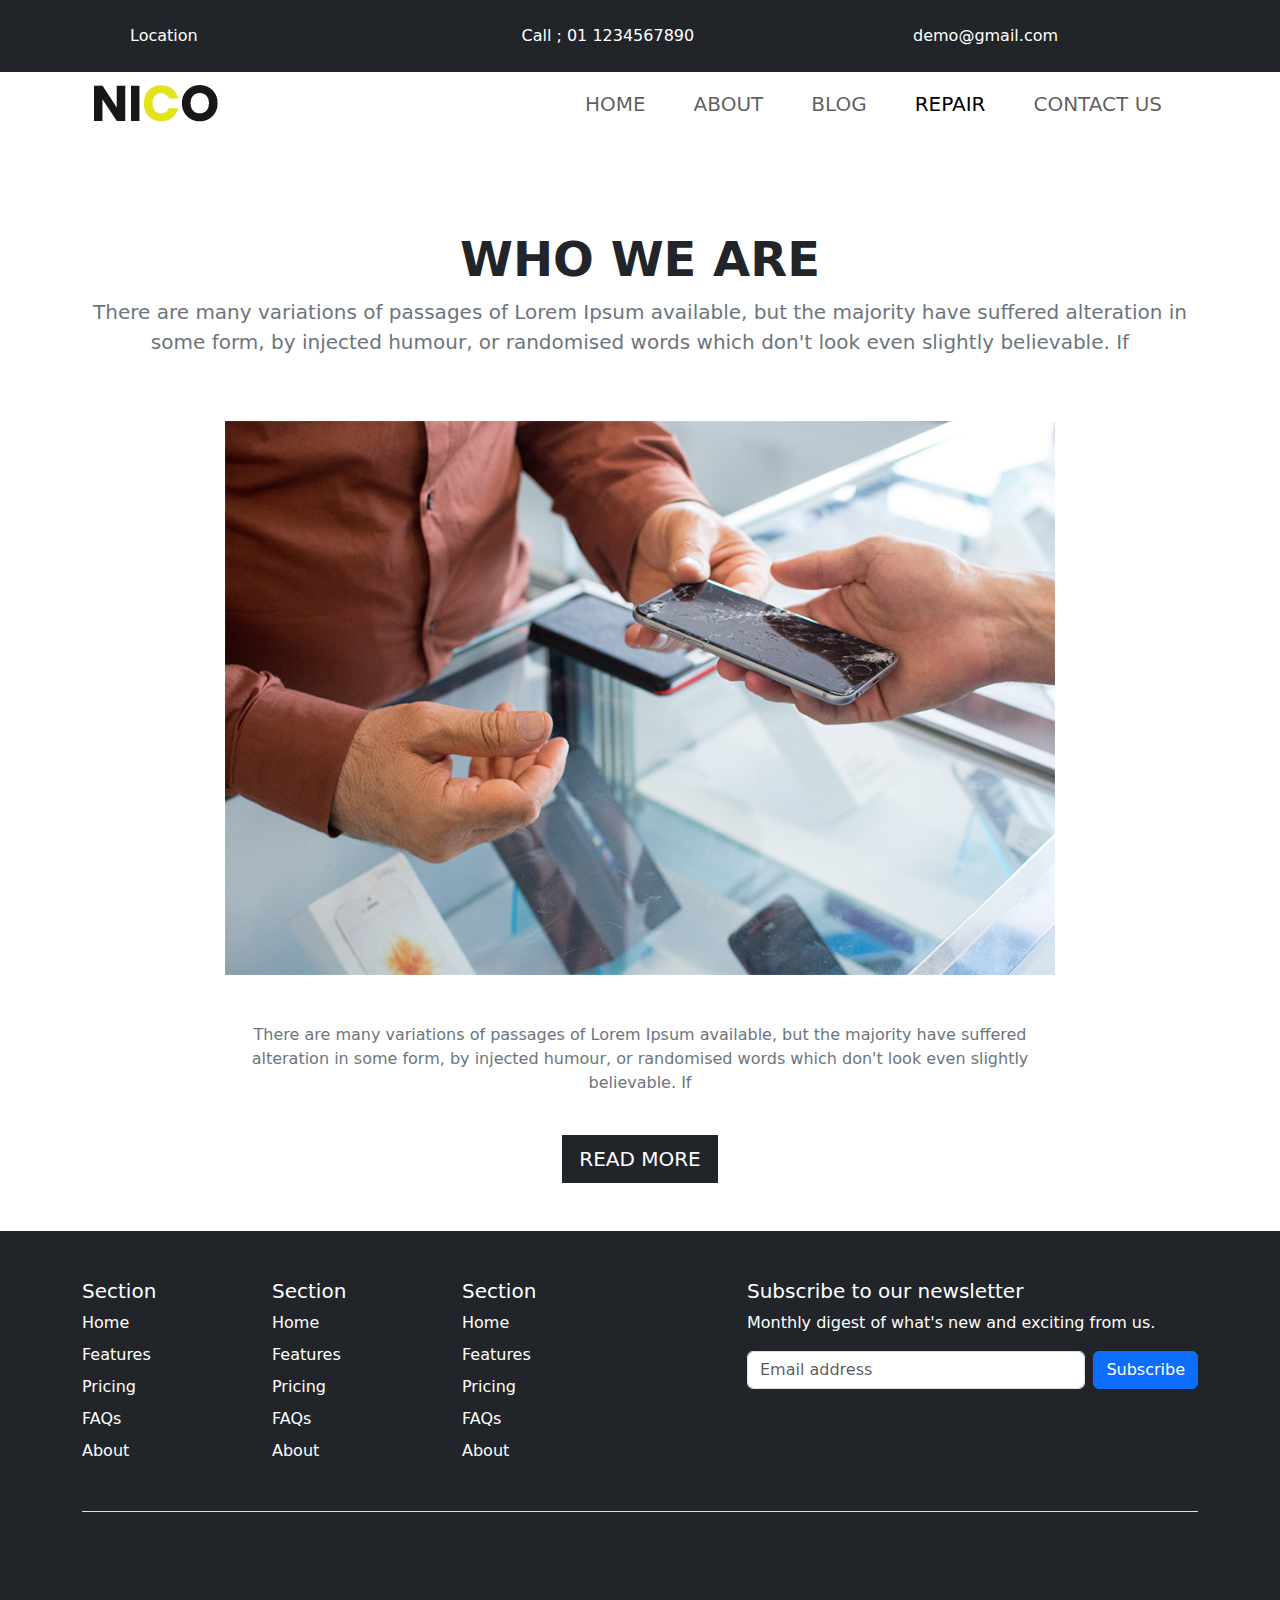
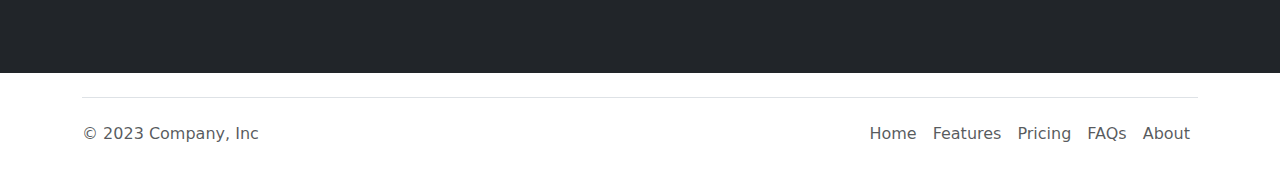
<file: Own Practice 7/repair.html>
<!DOCTYPE html>
<html lang="en">
<head>
    <meta charset="UTF-8">
    <meta name="viewport" content="width=device-width, initial-scale=1.0">
    <title>REPAIR</title>
    <link rel="stylesheet" href="bootstrap-5.3.0-alpha1-dist/bootstrap-5.3.0-alpha1-dist/css/bootstrap.min.css">
    <script src="https://cdn.jsdelivr.net/npm/bootstrap@5.0.2/dist/js/bootstrap.bundle.min.js"
        integrity="sha384-MrcW6ZMFYlzcLA8Nl+NtUVF0sA7MsXsP1UyJoMp4YLEuNSfAP+JcXn/tWtIaxVXM"
        crossorigin="anonymous"></script>
    <link rel="stylesheet" href="style.css">
</head>
<body>
    <div class="container-fluid  bg-dark">
        <div class="container">
            <div class="row d-flex justify-content-between  px-md-5 p-4">
                <div class="col-12 col-md-3"><a href="" class="nav-link text-white fs-6">Location</a></div>
                <div class="col-12 col-md-3"><a href="" class="nav-link text-white fs-6">Call ; 01 1234567890</a></div>
                <div class="col-12 col-md-3"><a href="" class="nav-link text-white fs-6">demo@gmail.com</a></div>
            </div>
        </div>
    </div>

    <div class="container ">
        <nav class="navbar navbar-expand-lg">
            <div class="container-fluid">
                <a class="navbar-brand" href="#"> <img src="images/logo.png" class="img-fluid" alt=""></a>
                <button class="navbar-toggler" type="button" data-bs-toggle="collapse"
                    data-bs-target="#navbarNavAltMarkup" aria-controls="navbarNavAltMarkup" aria-expanded="false"
                    aria-label="Toggle navigation">
                    <span class="navbar-toggler-icon"></span>
                </button>
                <div class="collapse navbar-collapse" id="navbarNavAltMarkup">
                    <div class="navbar-nav ms-auto">
                        <a class="nav-link mx-md-3 fs-5" aria-current="page" href="index.html">HOME</a>
                        <a class="nav-link mx-md-3 fs-5 " href="about.html">ABOUT</a>
                        <a class="nav-link mx-md-3 fs-5" href="blog.html">BLOG</a>
                        <a class="nav-link mx-md-3 fs-5 active" href="repair.html">REPAIR</a>
                        <a class="nav-link mx-md-3 fs-5" href="contact.html">CONTACT US</a>

                    </div>
                </div>
            </div>
        </nav>
    </div>

    <div class="container pt-5">
        <div class="row text-center mt-5">
            <h1 class="display-5 fw-bold">WHO WE ARE</h1>
            <p class="fs-5 text-secondary">There are many variations of passages of Lorem Ipsum available, but the
                majority have suffered alteration in some form, by injected humour, or randomised words which don't look
                even slightly believable. If</p>
        </div>
    </div>


    <div class="container">
        <div class="row d-flex justify-content-center">
            <div class="col-md-9 mt-5 ">
                <img src="images/img-7.png" class="img-fluid" alt="">
            </div>
            <div class="col-md-9 text-center text-secondary fs-6 lh-base mt-5">
                <p>There are many variations of passages of Lorem Ipsum available, but the majority have suffered
                    alteration in some form, by injected humour, or randomised words which don't look even slightly
                    believable. If</p>
                <button class="btn btn-lg text-white bg-dark mt-4" style="border-radius: 0;">READ MORE</button>
            </div>
        </div>
    </div>


    <div class="container-fluid bg-dark mt-5">
        <div class="container">
            <footer class="py-5">
                <div class="row text-white">
                    <div class="col-6 col-md-2 mb-3 ">
                        <h5>Section</h5>
                        <ul class="nav flex-column ">
                            <li class="nav-item mb-2"><a href="#" class="nav-link p-0 text-white ">Home</a></li>
                            <li class="nav-item mb-2"><a href="#" class="nav-link p-0 text-white">Features</a></li>
                            <li class="nav-item mb-2"><a href="#" class="nav-link p-0 text-white">Pricing</a></li>
                            <li class="nav-item mb-2"><a href="#" class="nav-link p-0 text-white">FAQs</a></li>
                            <li class="nav-item mb-2"><a href="#" class="nav-link p-0 text-white">About</a></li>
                        </ul>
                    </div>

                    <div class="col-6 col-md-2 mb-3">
                        <h5>Section</h5>
                        <ul class="nav flex-column">
                            <li class="nav-item mb-2"><a href="#" class="nav-link p-0 text-white">Home</a></li>
                            <li class="nav-item mb-2"><a href="#" class="nav-link p-0 text-white">Features</a></li>
                            <li class="nav-item mb-2"><a href="#" class="nav-link p-0 text-white">Pricing</a></li>
                            <li class="nav-item mb-2"><a href="#" class="nav-link p-0 text-white">FAQs</a></li>
                            <li class="nav-item mb-2"><a href="#" class="nav-link p-0 text-white">About</a></li>
                        </ul>
                    </div>

                    <div class="col-6 col-md-2 mb-3">
                        <h5>Section</h5>
                        <ul class="nav flex-column">
                            <li class="nav-item mb-2"><a href="#" class="nav-link p-0 text-white">Home</a></li>
                            <li class="nav-item mb-2"><a href="#" class="nav-link p-0 text-white">Features</a></li>
                            <li class="nav-item mb-2"><a href="#" class="nav-link p-0 text-white">Pricing</a></li>
                            <li class="nav-item mb-2"><a href="#" class="nav-link p-0 text-white">FAQs</a></li>
                            <li class="nav-item mb-2"><a href="#" class="nav-link p-0 text-white">About</a></li>
                        </ul>
                    </div>

                    <div class="col-md-5 offset-md-1 mb-3">
                        <form>
                            <h5>Subscribe to our newsletter</h5>
                            <p>Monthly digest of what's new and exciting from us.</p>
                            <div class="d-flex flex-column flex-sm-row w-100 gap-2">
                                <label for="newsletter1" class="visually-hidden">Email address</label>
                                <input id="newsletter1" type="text" class="form-control" placeholder="Email address">
                                <button class="btn btn-primary" type="button">Subscribe</button>
                            </div>
                        </form>
                    </div>
                </div>

                <div class="d-flex flex-column flex-sm-row justify-content-between py-4 my-4 border-top">

                    <ul class="list-unstyled d-flex">
                        <li class="ms-3"><a class="link-body-emphasis" href="#"><svg class="bi" width="24" height="24">
                                    <use xlink:href="#twitter"></use>
                                </svg></a></li>
                        <li class="ms-3"><a class="link-body-emphasis" href="#"><svg class="bi" width="24" height="24">
                                    <use xlink:href="#instagram"></use>
                                </svg></a></li>
                        <li class="ms-3"><a class="link-body-emphasis" href="#"><svg class="bi" width="24" height="24">
                                    <use xlink:href="#facebook"></use>
                                </svg></a></li>
                    </ul>
                </div>
            </footer>
        </div>
    </div>

    <div class="container">
        <footer class="d-flex flex-wrap justify-content-between align-items-center py-3 my-4 border-top">
            <p class="col-md-4 mb-0 text-body-secondary">© 2023 Company, Inc</p>



            <ul class="nav col-md-4 justify-content-end">
                <li class="nav-item"><a href="#" class="nav-link px-2 text-body-secondary">Home</a></li>
                <li class="nav-item"><a href="#" class="nav-link px-2 text-body-secondary">Features</a></li>
                <li class="nav-item"><a href="#" class="nav-link px-2 text-body-secondary">Pricing</a></li>
                <li class="nav-item"><a href="#" class="nav-link px-2 text-body-secondary">FAQs</a></li>
                <li class="nav-item"><a href="#" class="nav-link px-2 text-body-secondary">About</a></li>
            </ul>
        </footer>
    </div>


</body>
</file>
<file: Own Practice 7/style.css>
.back{
    background-image: url("images/banner-bg.png");
    background-size: cover;
    background-repeat: no-repeat;
    

}
.img4{
    width: 95%;
    float: left;
    background-color: #000;
    height: 40vh;
    text-align: center;
    padding: 40px 0px;
}
.body{
    padding: 0;
    margin: 0;
}
</file>
